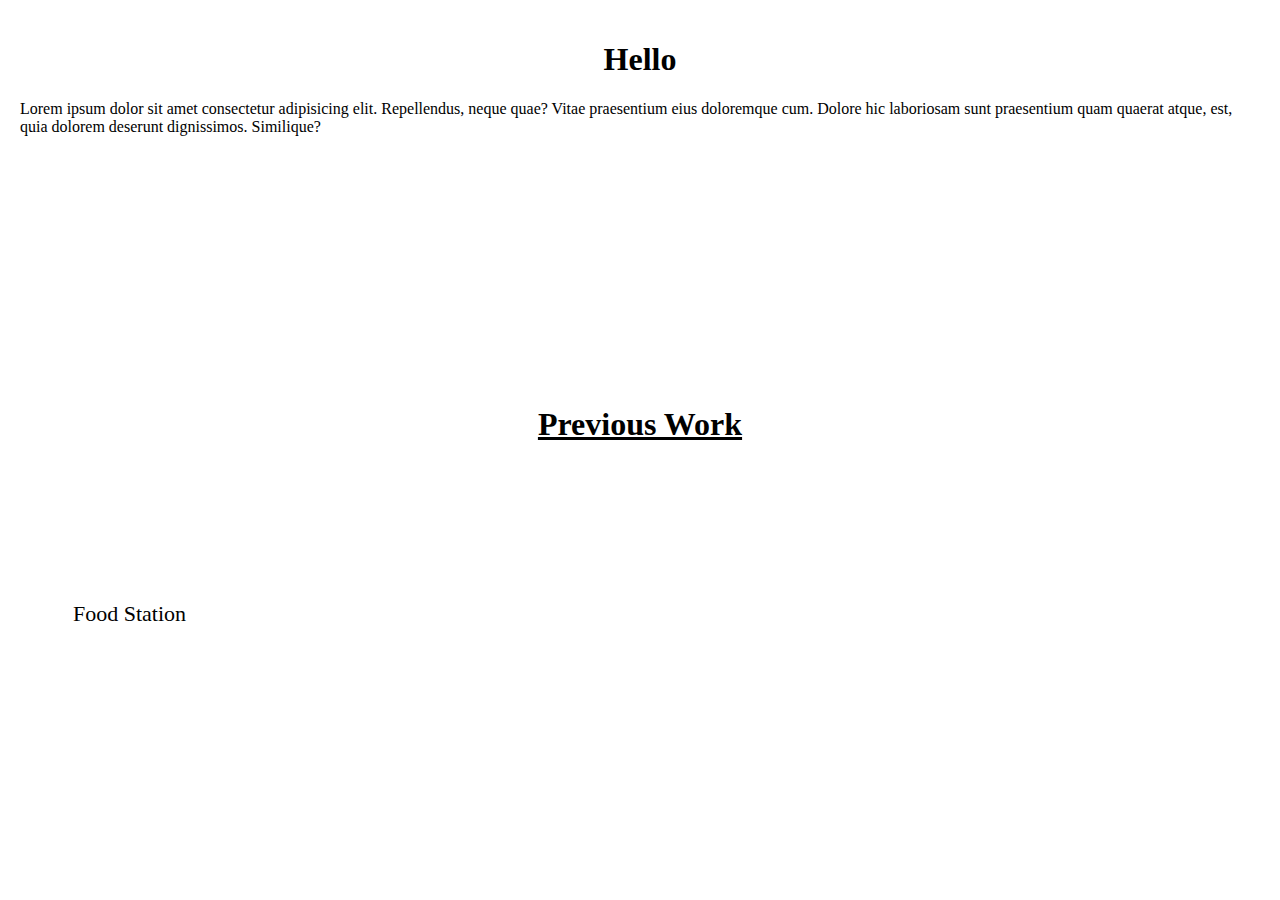
<file: index.html>
<!DOCTYPE html>
<html lang="en">
<head>
    <meta charset="UTF-8">
    <meta name="viewport" content="width=device-width, initial-scale=1.0">
    <link rel="stylesheet" href="css/style.css">
    <link rel="stylesheet" href="css/normalize.css">
    <link rel="stylesheet" href="css/all.min.css">
    <script src="script.js"></script>
    <title>Yahiaadv</title>
</head>
<body>
    <div class="container">
            <div class="head">
                <h1>Hello</h1>
                <p>Lorem ipsum dolor sit amet consectetur adipisicing elit. Repellendus, neque quae? Vitae praesentium eius doloremque cum. Dolore hic laboriosam sunt praesentium quam quaerat atque, est, quia dolorem deserunt dignissimos. Similique?</p>
            </div>
            <div class="previous">
                <h1>Previous Work</h1>
                <a href="burger.html">Food Station</a>
            </div>
    </div>
</body>
</html>
</file>
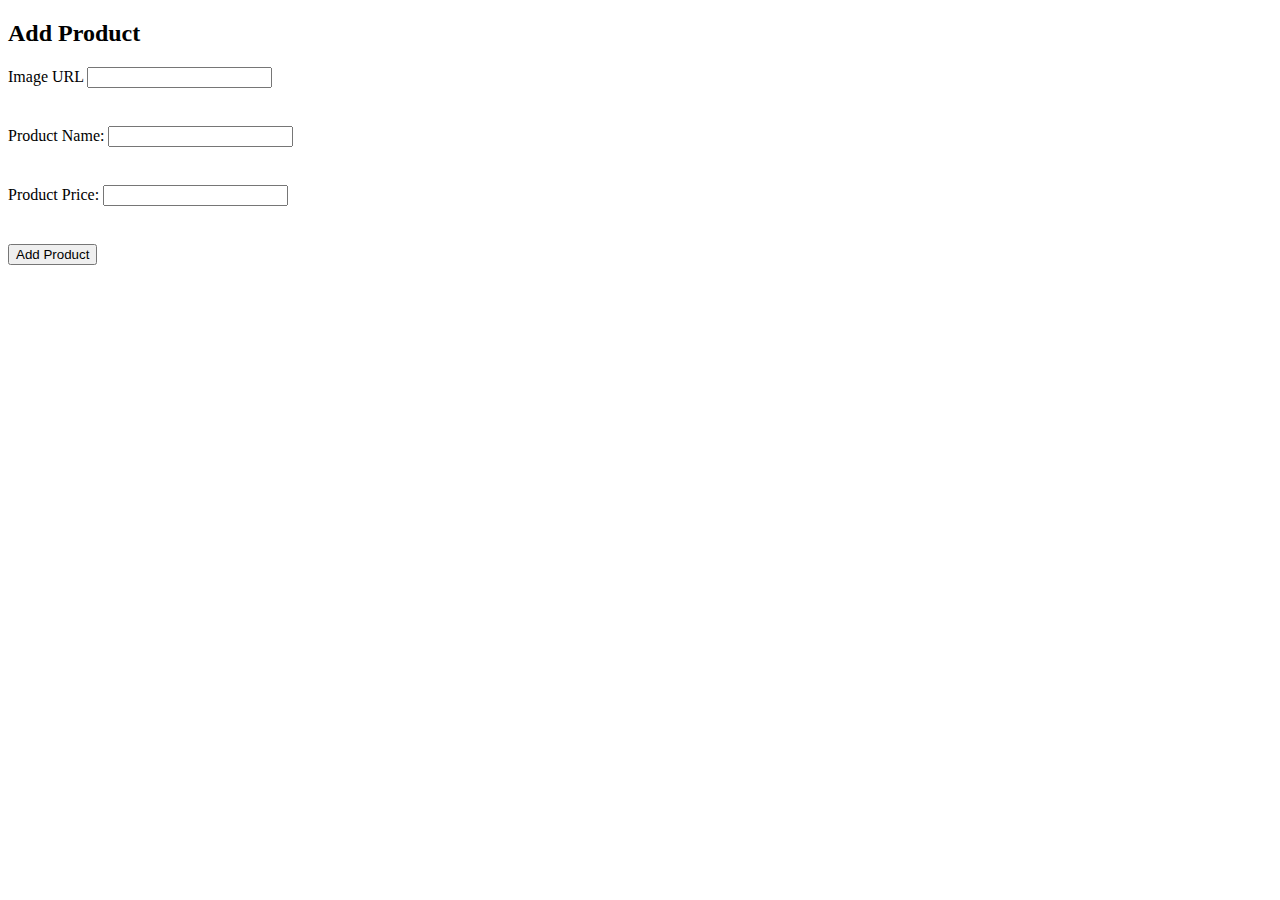
<file: add.html>
<!DOCTYPE html>
<html lang="en">
<head>
    <meta charset="UTF-8">
    <meta name="viewport" content="width=device-width, initial-scale=1.0">
    <link rel="stylesheet" href="css/data.css">
    <title>Document</title>
</head>
<body>
  <h2>Add Product</h2>
  <form class="form">
    <label>Image URL</label>
    <input name="image" type="text" required id="img"><br>
    <label>Product Name:</label>
    <input name="title" type="text" required id="name"><br>
    <label>Product Price:</label>
    <input name="price" type="price" required id="price"><br>
    <button type="submit" class="add">Add Product</button>
  </form>
  <div class="content">
    <div id="data"></div>
  </div>
  <script src="data.js"></script>
</body>
</html>
</file>
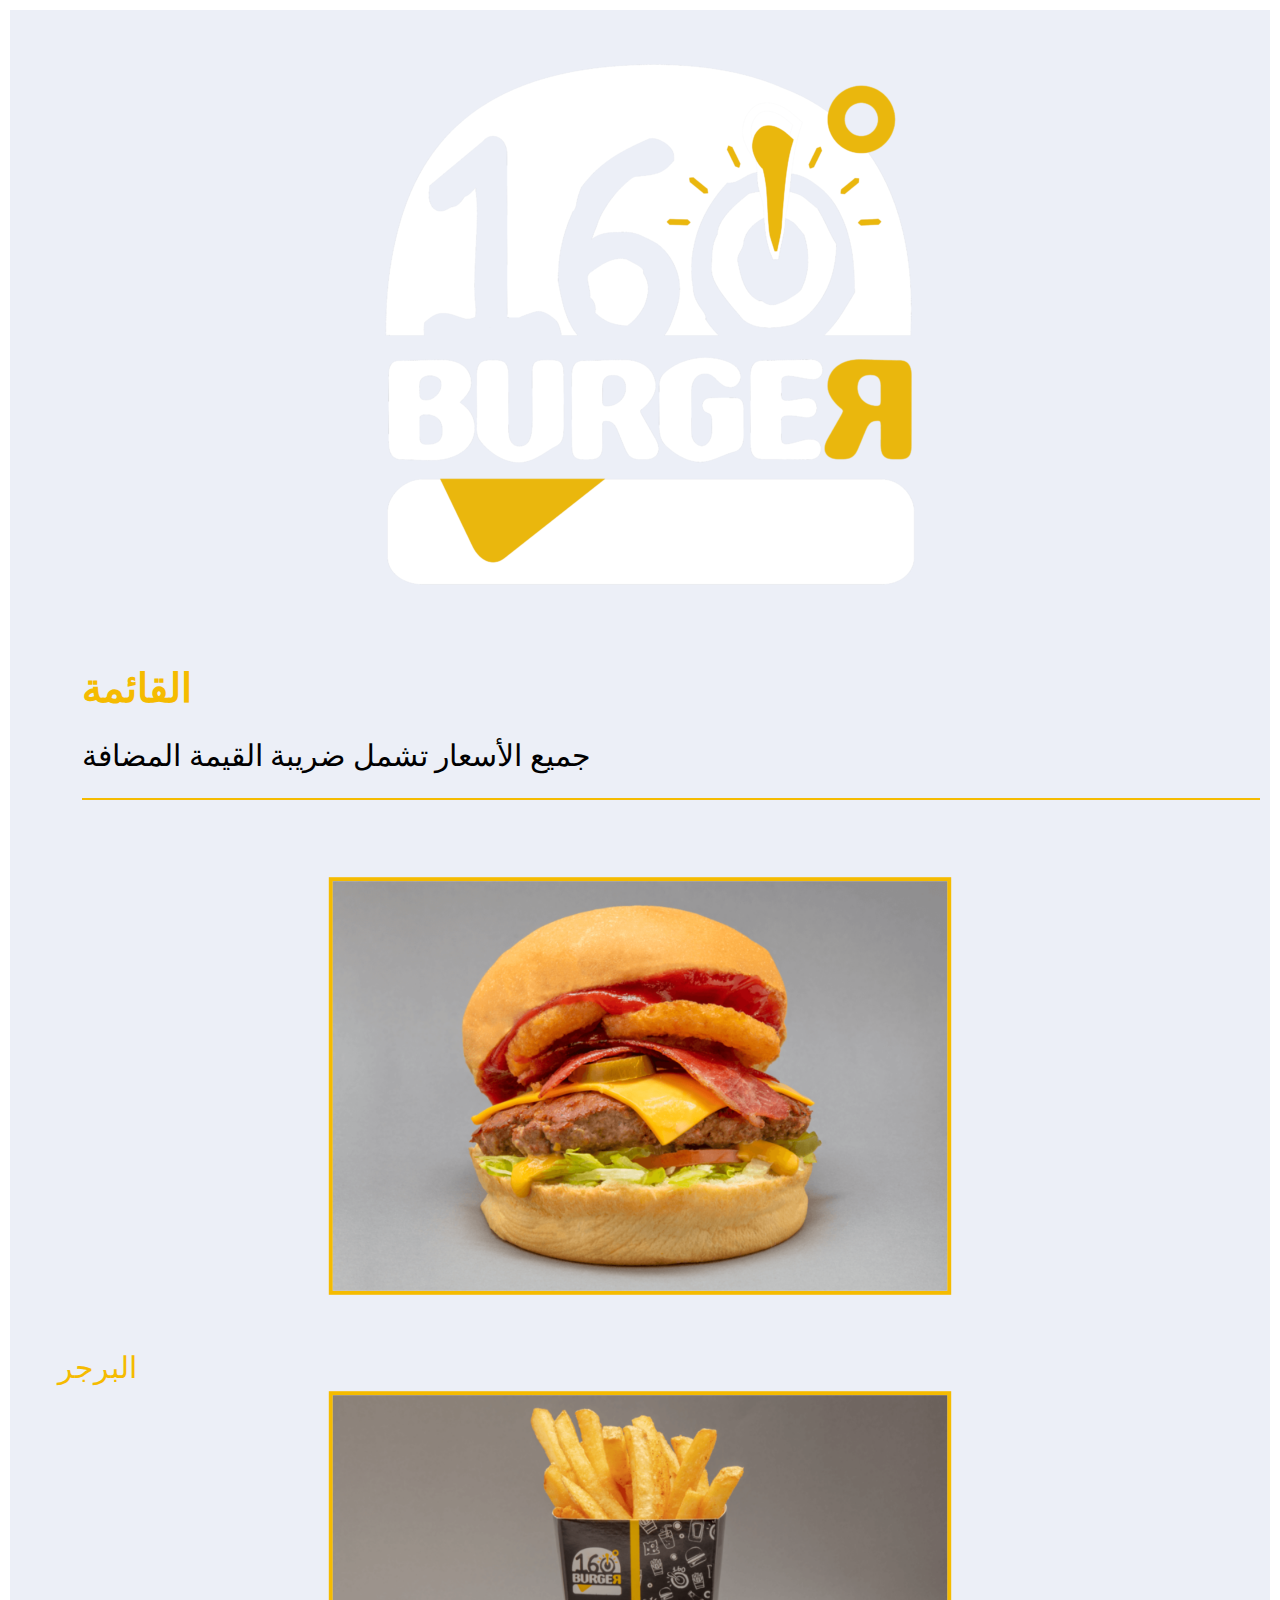
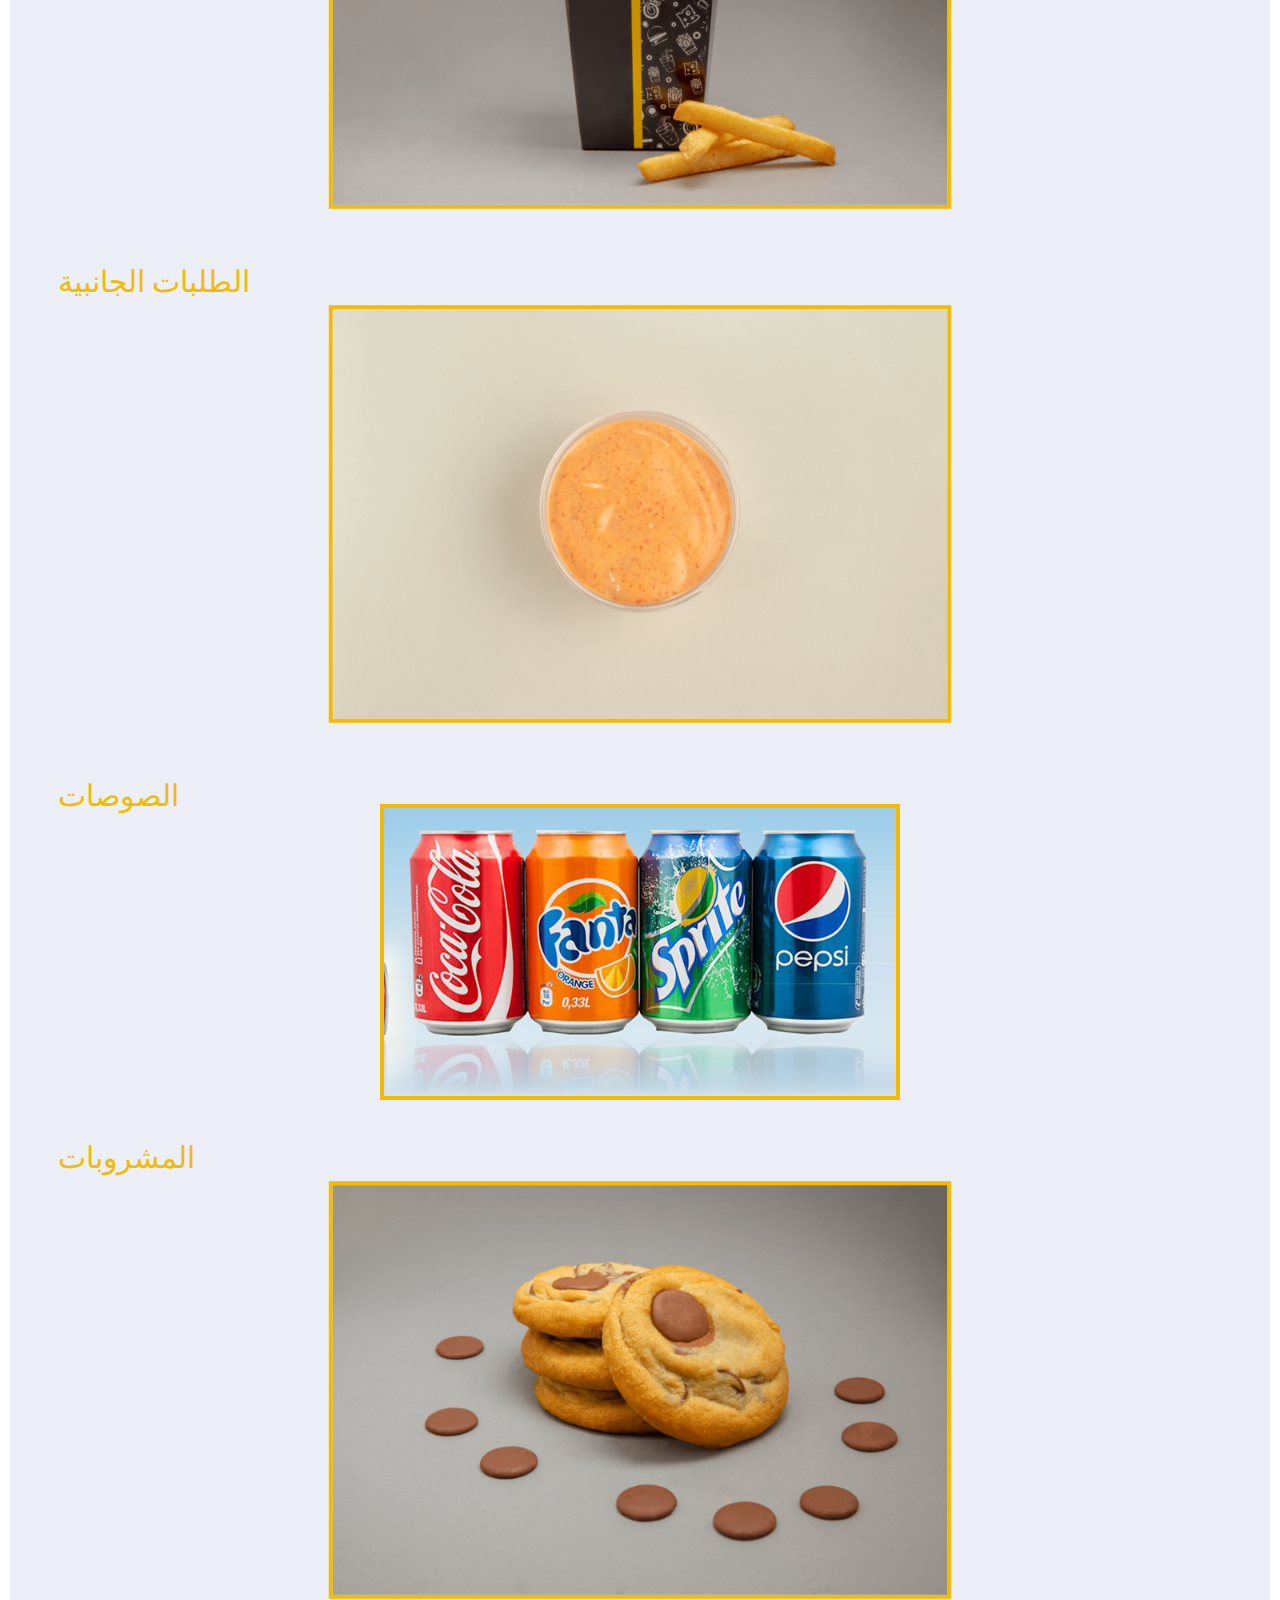
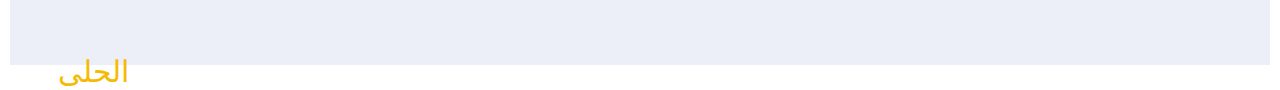
<file: burger.html>
<!DOCTYPE html>
<html lang="en">
<head>
    <meta charset="UTF-8">
    <meta name="viewport" content="width=device-width, initial-scale=1.0">
    <link rel="stylesheet" href="css/style.css">
    <link rel="stylesheet" href="css/normalize.css">
    <link rel="stylesheet" href="css/all.min.css">
    <title>Burger</title>
</head>
<body>
    <div class="container burger">
        <div class="head">
            <img src="images/شعار-برجر160-ابيض-1-768x619.png" alt="">
        </div>
        <div class="text">
            <h1>القائمة</h1>
            <p>جميع الأسعار تشمل ضريبة القيمة المضافة</p>
        </div>
        <div class="meals">
            <img src="images/اولد-فاشن-برجر-768x512.png">
            <p>البرجر</p>
        </div>
        <div class="meals">
            <img src="images/بطاطس-160-768x512.png">
            <p>الطلبات الجانبية</p>
        </div>
        <div class="meals">
            <img src="images/صوص-حار-768x512.png"burger">
            <p>الصوصات</p>
        </div>
        <div class="meals">
            <img src="images/f7547f16-78f7-4da0-a4bf-a5f508b3f27c_690-1.jpg">
            <p>المشروبات</p>
        </div>
        <div class="meals">
            <img src="images/كوكيز-1-768x512.png">
            <p>الحلى</p>
        </div>
    </div>
    <script src="script.js"></script>
</body>
</html>
</file>
<file: css/style.css>
*{
    margin: 0;
    padding: 0;
}
:root{
    --text-color: #F5BB00;
}
.container{
    margin: 10px;
    padding: 10px;
    position: relative;
}
.burger{
    background-color: #eceff7;
}
.head{
    display: flex;
    justify-content: center;
    align-items: center;
    flex-direction: column;
}
.previous{
    display: flex;
    justify-content: center;
    align-items: center;
    flex-direction: column;
    margin-top: 20%;
    text-decoration: underline;
}
a{
    text-decoration: none;
    margin-top: 30%;
    left: 5%;
    position: absolute;
    font-size: 22px;
    color: black;
}
.text{
    margin-bottom: 3%;
    margin-left: 5%;
    border-bottom: 2px solid var(--text-color);
    padding-bottom: 2%;
    h1{
        color: var(--text-color);
        font-size: 40px;
    }
    p{
        font-size: 30px;
    }
}

.meals{
    margin-top: -1%;
    text-align: center;
    img{
        transform: scale(0.8);
        border: 5px solid var(--text-color);
    }
    p{
        position: absolute;
        margin-left: 3%;
        font-size: 30px;
        color: var(--text-color);
    }
}
/* Burger Page style */



@media (max-width: 420px) {
    .container{
        overflow: hidden;
    }
    .meals{
        display: flex;
        flex-direction: column;
        p{
            position: static;
        }
    }
    img{
        transform: scale(0.6);
    }
}
</file>
<file: css/data.css>
.main{
    display: flex;
    align-items: center;
    justify-content: center;
    flex-direction: column;
    margin: 3% 0;
}
input{
    margin-bottom: 3%;
}
</file>
